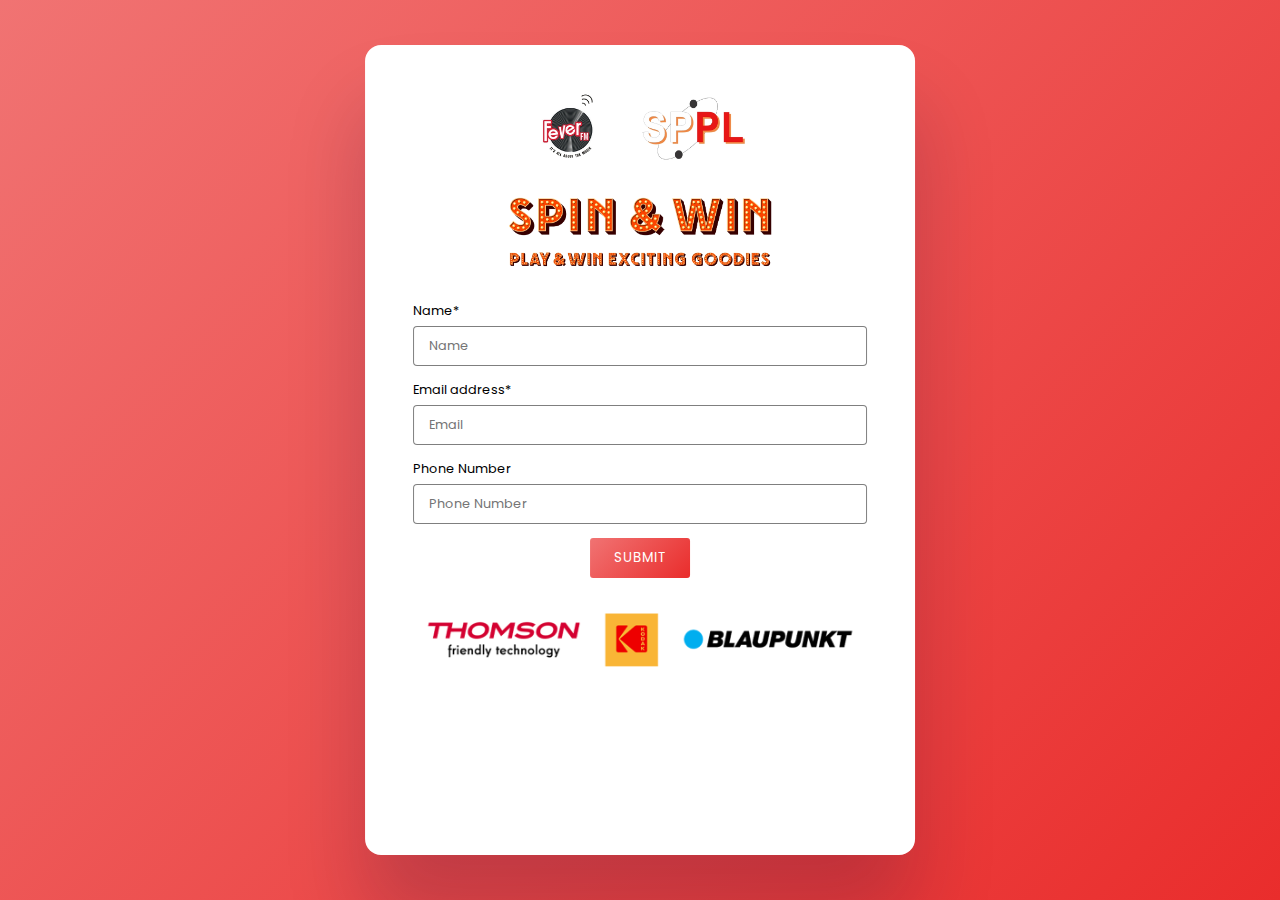
<file: index.html>
<!DOCTYPE html>
<html lang="en">

<head>
  <meta name="viewport" content="width=device-width, initial-scale=1.0" />
  <meta name="robots" content="noindex">
  <title>Spin Wheel App</title>
  <!-- Google Font -->
  <link href="https://fonts.googleapis.com/css2?family=Poppins:wght@500;600&display=swap" rel="stylesheet" />
  <!-- Stylesheet -->
  <link rel="stylesheet" href="style.css" />
</head>

<body>
  <div class="wrapper wrapperhomeheight">
    <div id="spin-div">
      <div id="spinner">
      </div>
    </div>
    <div class="container text-center mb-5">
      <div>
        <img src="assets/img/fever fm.webp" class="sppl-logo" alt="sppl-logo">
        <!-- <img src="assets/img/fever fm logo bg wala.png" class="sppl-logo-fm" alt="sppl-logo"> -->
      </div>
      <div>
        <img src="assets/img/spinwin.webp" class="all-logo spinwin-logo" alt="sppl-logo">
      </div>
      <div>
        <img src="assets/img/logo_2.webp" class="all-logo spinwin-logo" alt="sppl-logo">
      </div>
    </div>
    <div class="container mb-5">
      <form id="myForm">
        <div class="mb-3">
          <label htmlFor="name" class="form-label">Name*</label>
          <input type="text" class="form-control" required name='name' id="name" placeholder='Name' />
        </div>
        <div class="mb-3">
          <label htmlFor="email" class="form-label">Email address*</label>
          <input type="email" class="form-control" required name='email' id="email" placeholder='Email' />
        </div>
        <div class="mb-3">
          <label htmlFor="mobile" class="form-label">Phone Number</label>
          <input type="number" class="form-control" name='mobile' id="mobile" placeholder='Phone Number' />
        </div>
        <div class="btn-center">
          <button class='btn'> SUBMIT </button>
        </div>
      </form>
    </div>

    <div class="another-wrapper">

      <img src="assets/img/logo.png" class="all-logo" alt="sppl-logo">
      
    </div>

  </div>

  
  

  <script src="common.js"></script>
  <script>
    const name = document.getElementById('name').value;
    const email = document.getElementById('email').value;
    const mobile = document.getElementById('mobile').value;

    const form = document.getElementById('myForm');

    form.addEventListener('submit', (e) => {
      e.preventDefault();

      document.getElementById("spin-div").classList.add("spin-div");
      document.getElementById("spinner").classList.add("spinner");


      const formData = new FormData(e.target);
      const data = {};

      for (const [key, value] of formData.entries()) {
        data[key] = value;
      }
      console.log(data);



      const usercheck = async (data) => {
        await fetch(nodeurl + 'users/check', {
          method: 'POST',
          headers: { 'Content-Type': 'application/json' },
          body: JSON.stringify(data),
        }).then((res) => res.json())
          .then((res) => {
            console.log(res)

            if (res.status === 200) {
              console.log("success");
              window.localStorage.setItem('user data', JSON.stringify(data));
              spindatali();
            }

            else if (res.status === 403) {
              alert(res.message);
              window.location.reload();
            }
          }
          )
      }
      usercheck(data);

      const spindatali = async (url) => {
        await fetch(nodeurl + 'users/spindatalist', {
          method: 'GET',
        }).then((res) => res.json())
          .then((res) => {
            console.log(res)

            if (res.status === '200') {
              console.log("success");
              window.localStorage.setItem('spin data', JSON.stringify(res.message[0]));
              window.localStorage.setItem('thomsonwinCount', JSON.stringify(res.thomsonwinCount));
              window.localStorage.setItem('kodakwinCount', JSON.stringify(res.kodakwinCount));
              window.localStorage.setItem('blauwinCount', JSON.stringify(res.blauwinCount));
              // window.localStorage.setItem('thomsonwinCount', JSON.stringify(50));
              window.location.href = "/spin-the-wheel.html";
            }

            else if (res.status === '400') {
              alert("somthing went wrong")
            }
          }
          )
      }

    });
  </script>
  <!-- <script src="main.js"></script> -->
</body>

</html>
</file>
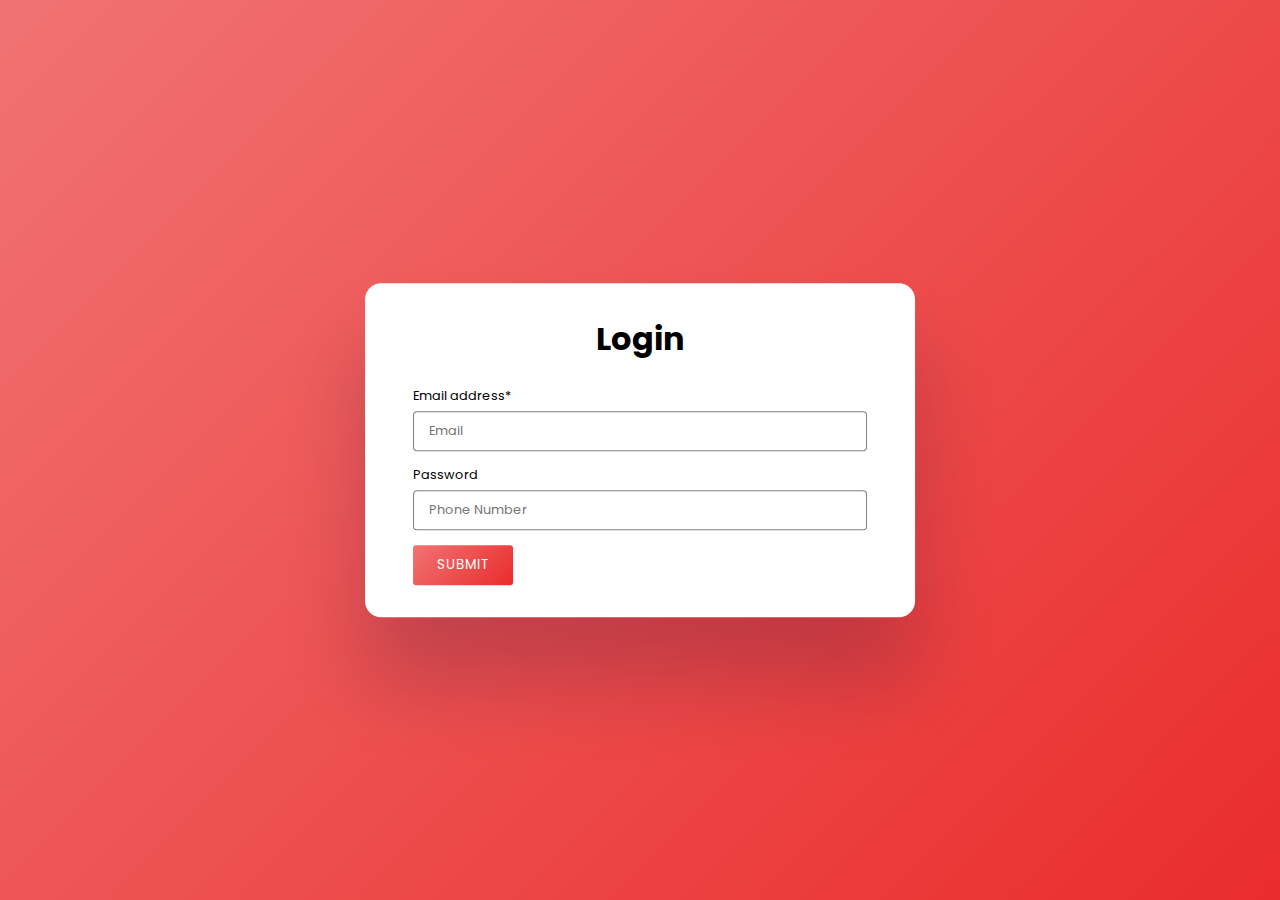
<file: dataadmin/index.html>
<!DOCTYPE html>
<html lang="en">

<head>
  <meta name="viewport" content="width=device-width, initial-scale=1.0" />
  <meta name="robots" content="noindex">
  <title>Spin Wheel App</title>
  <!-- Google Font -->
  <link href="https://fonts.googleapis.com/css2?family=Poppins:wght@500;600&display=swap" rel="stylesheet" />
  <!-- Stylesheet -->
  <link rel="stylesheet" href="../style.css" />
</head>

<body>
  <div class="wrapper">
    <div class="container text-center mb-5">
      <h1>Login </h1>
    </div>
    <div class="container">
      <form id="loginform">
        <div class="mb-3">
          <label htmlFor="email" class="form-label">Email address*</label>
          <input type="email" class="form-control" required name='email' id="email" placeholder='Email' />
        </div>
        <div class="mb-3">
          <label htmlFor="password" class="form-label">Password</label>
          <input type="password" class="form-control" name='password' id="password" placeholder='Phone Number' />
        </div>
        <button class='btn'> SUBMIT </button>
      </form>
    </div>

  </div>

  <script src="../common.js"></script>
  <script>
    const email = document.getElementById('email').value;
    const mobile = document.getElementById('password').value;

    const form = document.getElementById('loginform');

    form.addEventListener('submit', (e) => {
      e.preventDefault();

      const formData = new FormData(e.target);
      const data = {};

      for (const [key, value] of formData.entries()) {
        data[key] = value;
      }
      console.log(data);

      adminLogin(data);

    });

    const adminLogin = async (data) => {
      const requestOptions = {
        method: 'POST',
        headers: { 'Content-Type': 'application/json' },
        body: JSON.stringify(data),
      }

      await fetch(nodeurl + 'users/spinadmin', requestOptions).then((res) => res.json())
        .then((res) => {
          console.log(res)

          if (res.data.status === 200) {
            console.log("success");
            window.localStorage.setItem('admin data', JSON.stringify(data));
            window.location.href = "/dataadmin/list.html"

          }

          else if (res.data.status === 400) {
            alert("somthing went wrong")
          }
        }
        )
    }

    const spindatali = async (url) => {
      fetch(nodeurl + 'users/spindatalist', {
        method: 'GET',
      }).then((res) => res.json())
        .then((res) => {
          console.log(res)

          if (res.status === '200') {
            console.log("success");
            window.localStorage.setItem('spin data', JSON.stringify(res.message[0]));
            // window.location.reload();
          }

          else if (res.status === '400') {
            alert("somthing went wrong")
          }
        }
        )
    }
    


  </script>

</body>

</html>
</file>
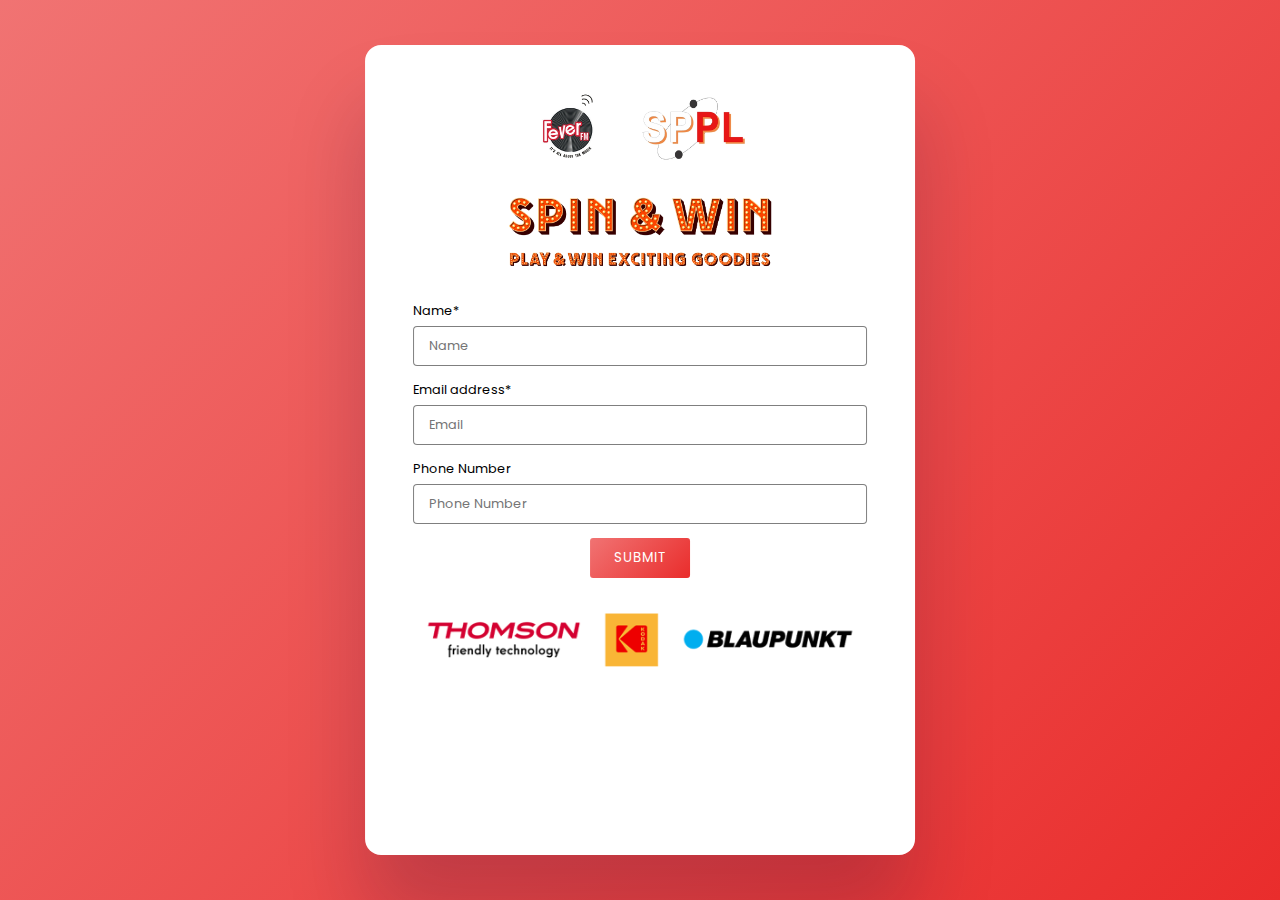
<file: spin-the-wheel.html>
<!DOCTYPE html>
<html lang="en">
  <head>
    <meta name="viewport" content="width=device-width, initial-scale=1.0" />
    <title>Spin Wheel App</title>
    <!-- Google Font -->
    <link href="https://fonts.googleapis.com/css2?family=Poppins:wght@500;600&display=swap" rel="stylesheet" />
    <!-- Stylesheet -->
    <link rel="stylesheet" href="style.css" />
  </head>
  <body>

    <script src="assets/js/chart.js"></script>
    <!-- Chart JS Plugin for displaying text over chart -->
    <script src="assets/js/chartjs-plugin-datalabels.min.js"></script>
  

    <script src="main.js"></script>
    
    <div id="wrapper">
      <div  class="wrapper">
        <div id="spin-container" class="container">
          <div id="spin-container" class="spin-container">
              <canvas id="wheel"></canvas>
              <button id="spin-btn">Spin</button>
              <img src="assets/img/leftArrow.png" class="spin-arrow-img" alt="spinner-arrow" />
          </div>
         
        </div>
        <div id="final-value">
          <p>Click On The Spin Button To Start</p>
        </div>
      </div>
      
    </div>
    <canvas id="confetti" class="display-none" ></canvas>

      <!-- Script -->
      <script src="assets/js/confetti.js"></script>
    
    <!-- Chart JS -->
    
  </body>
</html>
</file>
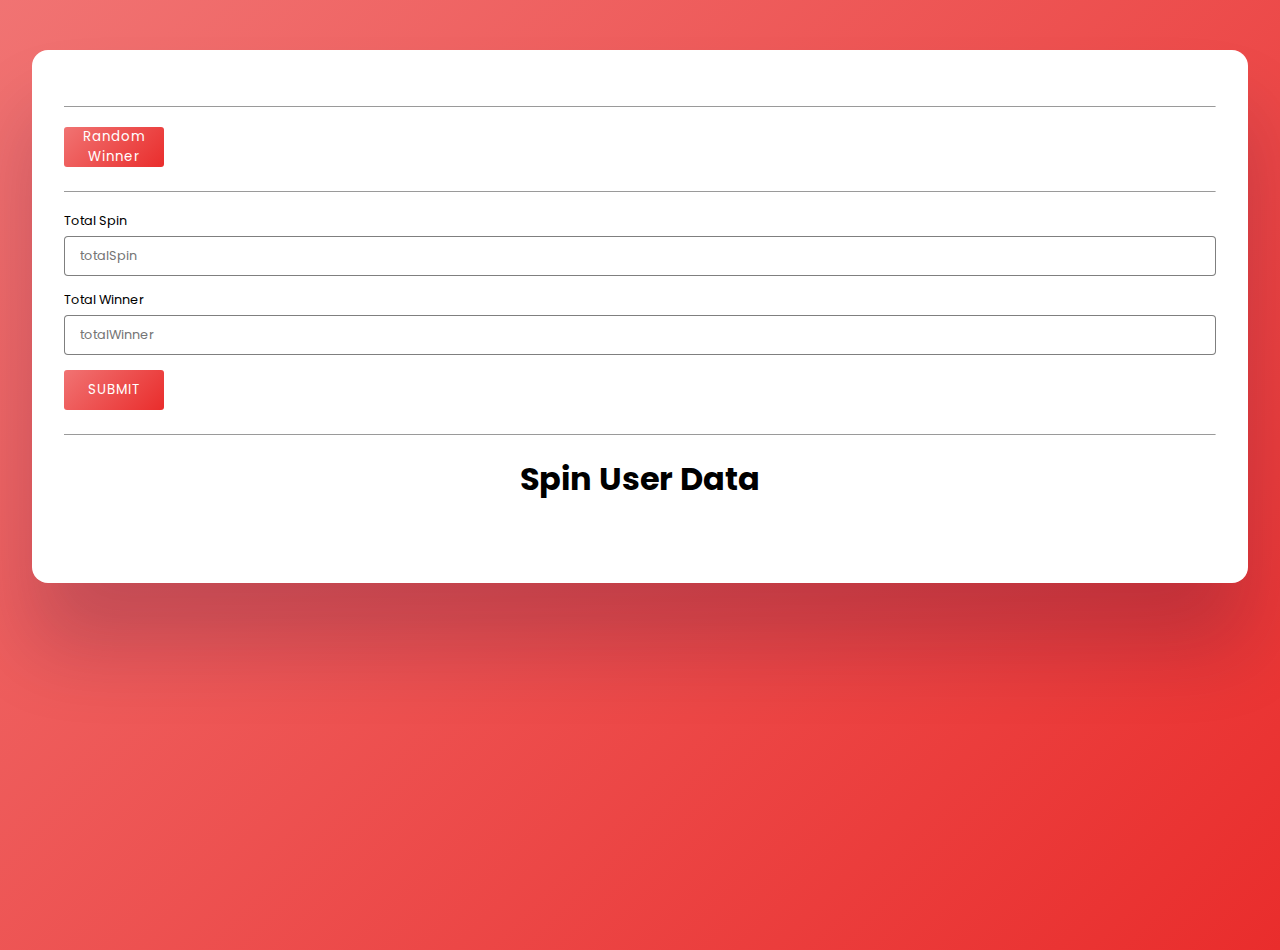
<file: dataadmin/list.html>
<!DOCTYPE html>
<html lang="en">

<head>
  <meta name="viewport" content="width=device-width, initial-scale=1.0" />
  <meta name="robots" content="noindex">
  <title>Spin Wheel App</title>
  <!-- Google Font -->
  <link href="https://fonts.googleapis.com/css2?family=Poppins:wght@500;600&display=swap" rel="stylesheet" />
  <!-- Stylesheet -->
  <link rel="stylesheet" href="../style.css" />
</head>

<body>
  <div class="wrapper-bg">
    <div class="container mb-5">
      <div class="row">
        <div id="spindata" class="spindata">

        </div>
        <div id="spincountwin" class="spincountwin spindata">

        </div>
      </div>
    </div>
    <hr/>
    <div class="container mb-5">
      <div class="spinrandomuser">
        <button class="btn btn-primary" type="button" id="randomWinner">Random Winner</button>
        <div id="spinrandomuser" class="spinrandomuser">

        </div>
      </div>
    </div>
    <hr/>
    <div class="container">
      <div class="row">
        <form id="updatespindata" class="updatespindata">
          <div class="mb-3">
            <label htmlFor="totalSpin" class="form-label">Total Spin</label>
            <input type="text" class="form-control" required name='totalSpin' id="totalSpin" placeholder='totalSpin' />
          </div>
          <div class="mb-3">
            <label htmlFor="totalWinner" class="form-label">Total Winner</label>
            <input type="text" class="form-control" required name='totalWinner' id="totalWinner"
              placeholder='totalWinner' />
          </div>
          <button class='btn mb-5'> SUBMIT </button>
        </form>
      </div>
    </div>
    <hr/>
    <div class="container text-center mb-5">
      <h1>Spin User Data</h1>
    </div>
    <div class="container mb-5">
      <div class="spinuserdatadiv">
        <table id="spinuserdata">

        </table>
      </div>
    </div>



  </div>

  <script src="../common.js"></script>
  <script>

    const totalSpin = document.getElementById('totalSpin').value;
    const totalWinner = document.getElementById('totalWinner').value;

    const spinrandomuser = document.getElementById("spinrandomuser");
    const randomWinner = document.getElementById("randomWinner");

    const form = document.getElementById('updatespindata');

    document.addEventListener("DOMContentLoaded", () => {
      // Defining async function
      const getapi = async (url) => {
        await fetch(nodeurl + 'users/list', {
          method: 'GET',
        }).then((res) => res.json())
          .then((res) => {
            console.log(res)

            if (res.status === '200') {
              console.log("success");
              tabledatashow(res);
            }

            else if (res.status === '400') {
              alert("somthing went wrong")
            }
          }
          )
      }

      const spindatalist = async (url) => {
        await fetch(nodeurl + 'users/spindatalist', {
          method: 'GET',
        }).then((res) => res.json())
          .then((res) => {
            console.log(res)

            if (res.status === '200') {
              console.log("success");
              dataspinList(res);

            }

            else if (res.status === '400') {
              alert("somthing went wrong")
            }
          }
          )
      }
      let tab =
        `<tr>
          <th>Name</th>
          <th>email </th>
                <th>mobile </th>
                <th>prize </th>
                <th>resultPrizeVal</th>
         </tr>`;

      const tabledatashow = (res) => {

        for (let i of res.message) {
          tab += `<tr>
                <td>${i.name} </td>
                <td>${i.email} </td>
                <td>${i.mobile} </td>
                <td>${i.prize} </td>
                <td>${i.resultPrizeVal}</td>
            </tr>`
        };
        addition(res);
        document.getElementById("spinuserdata").innerHTML = tab;
      }

      const addition = (res) => {
        const data = res.message;
        const dataLength = data.length;
        let totalwinnerCount = 0;
        for (let i = 0; i < dataLength; i++) {
          totalwinnerCount = totalwinnerCount + data[i].resultPrizeVal
        }
        let spincountwintab = `<ul>
        <li>Total Count Winner : <span>${totalwinnerCount}</span></li>
      </ul>`;
        document.getElementById("spincountwin").innerHTML = spincountwintab;

      }

      const dataspinList = (res) => {
        const data = res.message[0];
        let dataspinListtab = `<ul>
        <li>Total Spin (per day) : <span>${data.totalSpin}</span></li>
        <li>Total Winner (per day) : <span>${data.totalWinner}</span></li>
      </ul>`;
        document.getElementById("spindata").innerHTML = dataspinListtab;
      }



      form.addEventListener('submit', (e) => {
        e.preventDefault();

        const formData = new FormData(e.target);
        const data = {};

        for (const [key, value] of formData.entries()) {
          data[key] = value;
        }
        console.log(data);
        submitSpindata(data);


      });

      const submitSpindata = async (data) => {
        const requestOptions = {
          method: 'POST',
          headers: { 'Content-Type': 'application/json' },
          body: JSON.stringify(data),
        }

        await fetch(nodeurl + 'users/spindata', requestOptions).then((res) => res.json())
          .then((res) => {
            console.log(res)

            if (res.status === '200') {
              console.log("success");
              // window.localStorage.setItem('admin data', JSON.stringify(data));
              // window.location.href = "/dataadmin/list.html"
            }

            else if (res.status === '400') {
              alert("somthing went wrong")
            }
          }
          )
      }


      randomWinner.addEventListener('click', function () {
        fetch(nodeurl + 'users/spinrandomwin', {
          method: 'GET',
        }).then((res) => res.json())
          .then((res) => {
            console.log(res)

            if (res.status === '200') {
              console.log("success");
              generateRandomWin(res.message);
            }

            else if (res.status === '400') {
              alert("somthing went wrong")
            }
          }
          )
      });

      function generateRandomWin(res) {
        const randomNum = Math.floor(Math.random() * res.length);
        const randomNumData = res[randomNum]
        spinrandomuser.innerHTML = `<ul><li>${randomNumData.name}</li><li>${randomNumData.email}</li><li>${randomNumData.mobile
}</li></ul>`
        
      }

      getapi(nodeurl);
      spindatalist(nodeurl);


    })

  </script>
  <!-- <script src="main.js"></script> -->
</body>

</html>
</file>
<file: style.css>
:root{
  --bg-color : linear-gradient(135deg, rgb(231 22 21 / 60%), rgb(231 22 21 / 90%));
}

* {
  padding: 0;
  margin: 0;
  box-sizing: border-box;
  font-family: "Poppins", sans-serif;
}
body {
  height: 100vh;
  background: linear-gradient(135deg, rgb(231 22 21 / 60%), rgb(231 22 21 / 90%));
  font-size: 16px;
}
.wrapper {
  width: 90%;
  max-width: 34.37em;
  max-height: 90vh;
  background-color: #ffffff;
  position: absolute;
  transform: translate(-50%, -50%);
  top: 50%;
  left: 50%;
  padding: 2em 3em;
  border-radius: 1em;
  box-shadow: 0 4em 5em rgba(27, 8, 53, 0.2);
  z-index: 9;
}
.wrapperhomeheight{
  min-height: 90vh;
  max-height: 100vh;
}
.wrapper-bg{
  width: 95%;
  background-color: #ffffff;
  padding: 2em;
  border-radius: 1em;
  box-shadow: 0 4em 5em rgba(27, 8, 53, 0.2);
  overflow: hidden;
  margin: 50px auto;
  
}
.container {
  position: relative;
  width: 100%;
  height: 100%;
}
#wheel {
  max-height: inherit;
  width: inherit;
  top: 0;
  padding: 0;
}
.text-center{
  text-align: center;
}
.mb-3{
  margin-bottom: 0.9rem;
}
.mb-5{
  margin-bottom: 1.5rem;
}
form label{
  width: 100%;
  display: block;
  font-size: 0.8rem;
  margin-bottom: 0.4rem;
}
form input{
  width: 100%;
  display: block;
  padding: 10px 15px;
  border-radius: 4px;
  border: 1px solid rgba(0, 0, 0, 0.5);
  outline: none;
  box-shadow: none;
  font-size: 0.8rem;
}
form input:hover, form input:focus, form input:active{
  border: 1px solid rgba(0, 0, 0, 0.8);
  outline: none;
  box-shadow: none;
  color: rgba(0, 0, 0, 0.8);
}
.btn {
  display: flex;
  height: 3em;
  width: 100px;
  align-items: center;
  justify-content: center;
  background-color: #eeeeee4b;
  border-radius: 3px;
  letter-spacing: 1px;
  transition: all 0.2s linear;
  cursor: pointer;
  border: none;
  background: linear-gradient(135deg, rgb(231 22 21 / 60%), rgb(231 22 21 / 90%));
  color: #fff;
 }
 .btn:hover {
  box-shadow: 9px 9px 33px #d1d1d1, -9px -9px 33px #ffffff;
  transform: translateY(-2px);
 }


@keyframes rotate {
  100% {
    transform: rotate(360deg);
  }
}
#spin-btn {
  position: absolute;
  transform: translate(-50%, -50%);
  top: 50%;
  left: 50%;
  height: 26%;
  width: 26%;
  border-radius: 50%;
  cursor: pointer;
  border: 0;
  background: #fff;
  color: #c66e16;
  text-transform: uppercase;
  font-size: 1.8em;
  letter-spacing: 0.1em;
  font-weight: 600;
}

#final-value {
  font-size: 1.5em;
  text-align: center;
  margin-top: 1.5em;
  color: #202020;
  font-weight: 500;
}
.display-none{
  display: none;
}
@media screen and (max-width: 768px) {
  .wrapper {
    font-size: 12px;
  }
  img {
    right: -5%;
  }
}

#confetti{
  position: absolute;
  left: 0;
  top: 0;
  height: 100%;
  width: 100%;
  z-index: 5;
}
#spinuserdata {
  font-family: Arial, Helvetica, sans-serif;
  border-collapse: collapse;
  width: 100%;
}

#spinuserdata td, #spinuserdata th {
  border: 1px solid #ddd;
  padding: 8px;
}

#spinuserdata tr:nth-child(even){background-color: #f2f2f2;}

#spinuserdata tr:hover {background-color: #ddd;}

#spinuserdata th {
  padding-top: 12px;
  padding-bottom: 12px;
  text-align: left;
  background: linear-gradient(135deg, rgb(231 22 21 / 60%), rgb(231 22 21 / 90%));
  color: white;
}

ul li{
  list-style-type: none;
}
.spindata ul{
  display: flex;
  gap: 15px;
}
.spindata ul li span{
  text-decoration: underline;
}
.spinuserdatadiv{
  overflow-x: scroll;
}
table {
  border-collapse: collapse;
  border-spacing: 0;
  width: 100%;
  border: 1px solid #ddd;
}
.spin-arrow-img{
  width: 45px;
  position: absolute;
  top: 45%;
  right: -8%;
}

hr {
  border-bottom: 0px solid #202020;
  margin-bottom: 20px;
}
.spin-div {
  width: 100%;
  height: 100%;
  display: flex;
  align-items: center;
  justify-content: center;
  z-index: 99999999;
  position: absolute;
  background-color: #ffffffd9;
  top: 0;
  left: 0;
  border-radius: 10px;
}
.spinner {
  width: 100px;
  height: 100px;
  border-radius: 50%;
  background: radial-gradient(farthest-side,rgba(231, 22, 21, 0.6) 94%,#0000) top/11.5px 11.5px no-repeat,
         conic-gradient(#0000 30%,rgba(231, 22, 21, 0.6));
  -webkit-mask: radial-gradient(farthest-side,#0000 calc(100% - 11.5px),#000 0);
  animation: spinner-c7wet2 1s infinite linear;
}
@keyframes spinner-c7wet2 {
  100% {
     transform: rotate(1turn);
  }
}
.display-none {
  display: none;
}
img.sppl-logo {
  width: 52%;
  /* filter: drop-shadow(2px 2px 20px #00000038); */
  object-fit: contain;
  object-position: center;
}
img.all-logo {
  width: 100%;

  object-fit: contain;
  object-position: center;
}
.btn-center {
  display: flex;
  align-items: center;
  justify-content: center;
}
.spinwin-logo{
  width: 60% !important;
}

.winner-bg{
  background-image: url(assets/img/bg.webp);
  width: 100%;
  height: 100vh;
  background-size: cover;
  background-position: 50% 60%;
  background-repeat: no-repeat;
}
.winner-bg .wrapper{
  background-color: transparent;
}
.winner-p{
  color: #fff;
  font-weight: bold;
  font-size: 40px;
  text-transform: capitalize;
}
</file>
